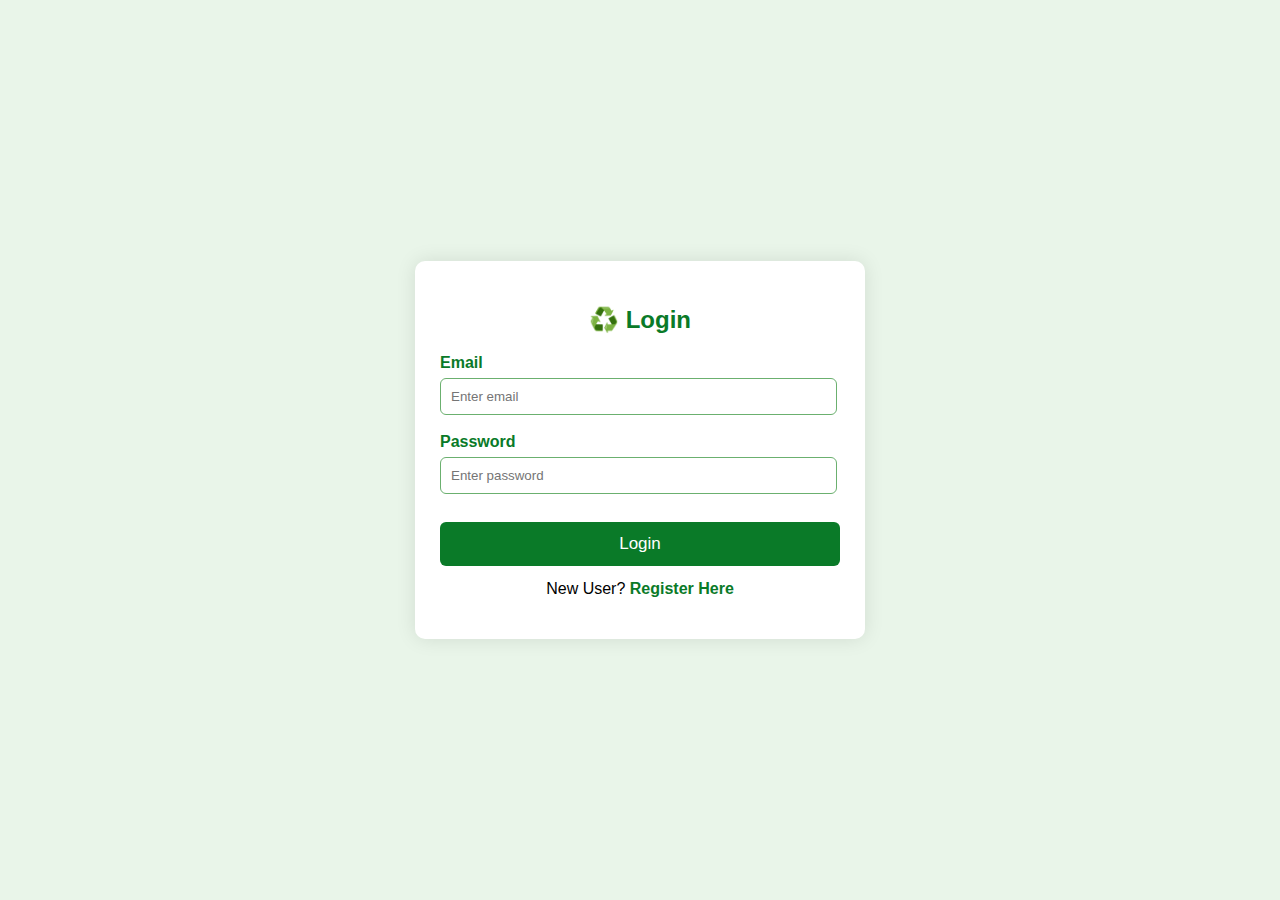
<file: index.html>
<!DOCTYPE html>
<html lang="en">
<head>
    <meta charset="UTF-8">
    <meta name="viewport" content="width=device-width, initial-scale=1.0">
    <title>E-Garbage Marketplace - Home</title>
    <link rel="stylesheet" href="style.css">
    <link rel="icon" href="logo.png">
</head>
<body>
    <nav class="navbar">
        <div class="container">
            <div class="logo">
                <h2>♻️ E-Garbage Marketplace</h2>
            </div>
            <ul class="nav-links">
                <li><a href="buy.html">Buy</a></li>
                <li><a href="sell.html">Sell</a></li>
                <li><a href="contact.html">Contact</a></li>
                <li><a id="loginLink" href="login.html">Login</a></li>
            </ul>
        </div>
    </nav>

    <section class="hero">
        <div class="hero-overlay">
            <div class="hero-content">
                <h2 id="welcomeUser"></h2>
                <h1>Turn E-Waste into Value</h1>
                <p>Buy and sell electronic waste responsibly. Join the circular economy today.</p>
                <div class="hero-buttons">
                    <a href="buy.html" class="btn btn-primary">Browse Products</a>
                    <a href="sell.html" class="btn btn-secondary">List an Item</a>
                </div>
            </div>
        </div>
    </section>

    <section class="search-section">
        <div class="container">
            <div class="search-bar">
                <input type="text" id="searchInput" placeholder="Search for electronics, components, or devices...">
                <button onclick="searchCategories()">🔍 Search</button>
            </div>
        </div>
    </section>

    <section class="categories">
        <div class="container">
            <h2 class="section-title">Browse E-Waste Categories</h2>
            <div class="category-grid" id="categoryGrid">
                <div class="category-card" data-category="smartphones">
                    <img src="https://images.unsplash.com/photo-1511707171634-5f897ff02aa9?w=400" alt="Smartphones">
                    <div class="category-info">
                        <h3>Smartphones</h3>
                        <p>Old phones, broken screens, parts</p>
                        <a href="buy.html" class="category-link">View Items →</a>
                    </div>
                </div>
                <div class="category-card" data-category="laptops">
                    <img src="https://images.unsplash.com/photo-1496181133206-80ce9b88a853?w=400" alt="Laptops">
                    <div class="category-info">
                        <h3>Laptops</h3>
                        <p>Used laptops, parts, accessories</p>
                        <a href="buy.html" class="category-link">View Items →</a>
                    </div>
                </div>
                <div class="category-card" data-category="computers">
                    <img src="https://images.unsplash.com/photo-1587202372634-32705e3bf49c?w=400" alt="Computers">
                    <div class="category-info">
                        <h3>Desktop Computers</h3>
                        <p>PCs, components, monitors</p>
                        <a href="buy.html" class="category-link">View Items →</a>
                    </div>
                </div>
                <div class="category-card" data-category="tablets">
                    <img src="https://images.unsplash.com/photo-1561154464-82e9adf32764?w=400" alt="Tablets">
                    <div class="category-info">
                        <h3>Tablets</h3>
                        <p>iPads, Android tablets, e-readers</p>
                        <a href="buy.html" class="category-link">View Items →</a>
                    </div>
                </div>
                <div class="category-card" data-category="accessories">
                    <img src="https://images.unsplash.com/photo-1505740420928-5e560c06d30e?w=400" alt="Accessories">
                    <div class="category-info">
                        <h3>Accessories</h3>
                        <p>Headphones, cables, chargers</p>
                        <a href="buy.html" class="category-link">View Items →</a>
                    </div>
                </div>
                <div class="category-card" data-category="components">
                    <img src="https://images.unsplash.com/photo-1591799264318-7e6ef8ddb7ea?w=400" alt="Components">
                    <div class="category-info">
                        <h3>Components</h3>
                        <p>RAM, processors, hard drives</p>
                        <a href="buy.html" class="category-link">View Items →</a>
                    </div>
                </div>
            </div>
        </div>
    </section>

    <section class="features">
        <div class="container">
            <h2 class="section-title">Why Choose Us?</h2>
            <div class="features-grid">
                <div class="feature-card">
                    <div class="feature-icon">🌍</div>
                    <h3>Eco-Friendly</h3>
                    <p>Help reduce electronic waste and support sustainable practices</p>
                </div>
                <div class="feature-card">
                    <div class="feature-icon">💰</div>
                    <h3>Save Money</h3>
                    <p>Get quality electronics at affordable prices</p>
                </div>
                <div class="feature-card">
                    <div class="feature-icon">🔒</div>
                    <h3>Secure Trading</h3>
                    <p>Safe and reliable marketplace for buyers and sellers</p>
                </div>
            </div>
        </div>
    </section>

    <footer class="footer">
        <div class="container">
            <div class="footer-content">
                <div class="footer-section">
                    <h3>♻️ E-Garbage Marketplace</h3>
                    <p>
                        <ul>
                            <li>Building a sustainable future through responsible e-waste management.</li>
                            <li> Our mission: Reduce, Reuse, Recycle — for a cleaner and greener planet.</li>
                        </ul>
                    </p>
                </div>
                <div class="footer-section">
                    <h4>Quick Links</h4>
                    <ul>
                        <li><a href="index.html">Home</a></li>
                        <li><a href="buy.html">Buy</a></li>
                        <li><a href="sell.html">Sell</a></li>
                        <li><a href="contact.html">Contact</a></li>
                    </ul>
                </div>
                <div class="footer-section">
                    <h4>Contact Us</h4>
                    <p>Email: info@egarbage.com</p>
                    <p>Phone: (+91) 78459-15478</p>
                    <p>Join us in promoting eco-friendly disposal of electronics.</p>
                </div>
            </div>
            <div class="footer-bottom">
                <p>&copy; 2025 E-Garbage Marketplace. All rights reserved.</p>
            </div>
        </div>
    </footer>

    <script src="script.js"></script>
</body>
</html>
</file>
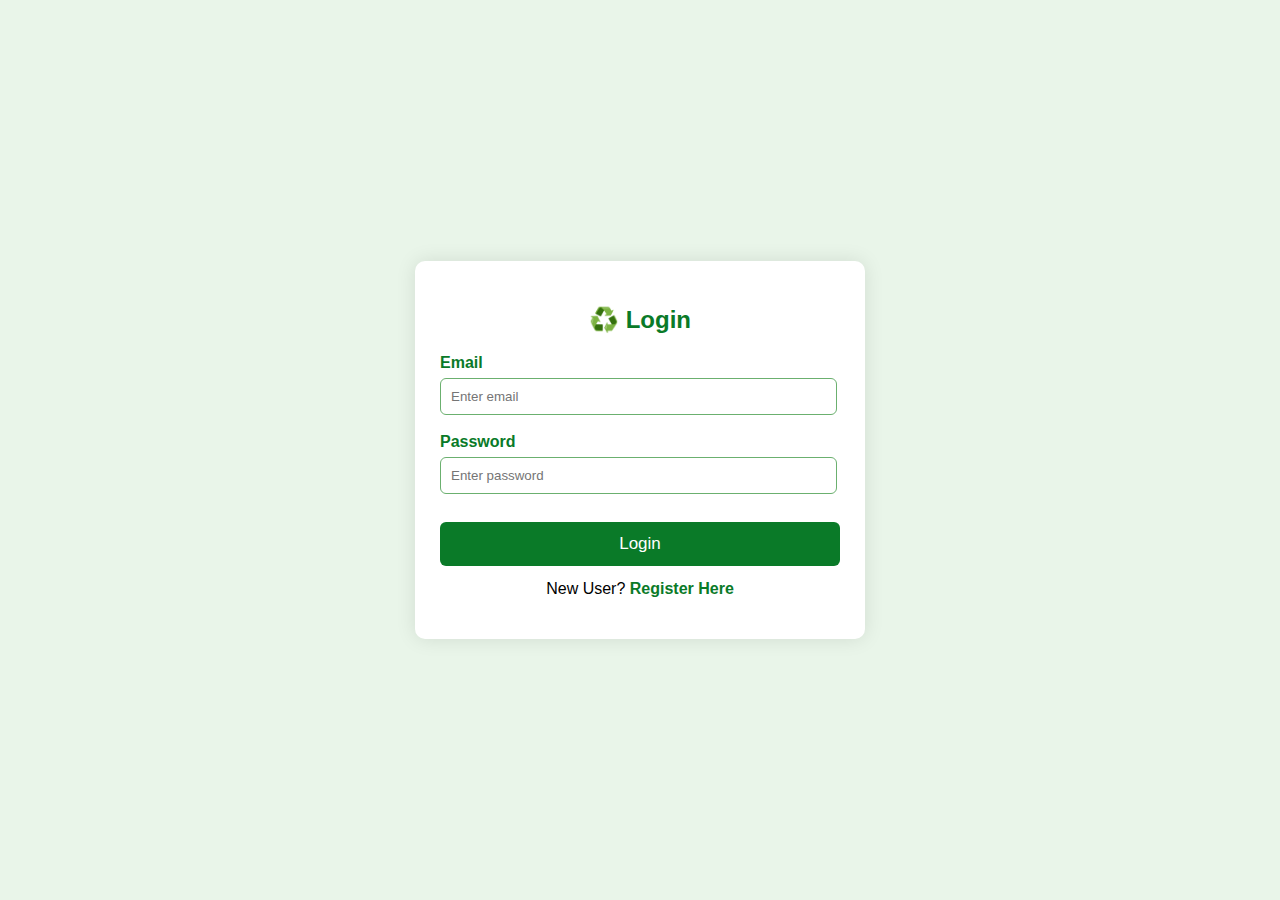
<file: buy.html>
<!DOCTYPE html>
<html lang="en">
<head>
    <meta charset="UTF-8">
    <meta name="viewport" content="width=device-width, initial-scale=1.0">
    <title>Buy E-Waste - E-Garbage Marketplace</title>
    <link rel="stylesheet" href="style.css">
    <link rel="icon" href="logo.png">
</head>
<body>
    <nav class="navbar">
        <div class="container">
            <div class="logo">
                <h2>♻️ E-Garbage Marketplace</h2>
            </div>
            <ul class="nav-links">
                <li><a href="index.html">Home</a></li>
                <li><a href="buy.html" class="active">Buy</a></li>
                <li><a href="sell.html">Sell</a></li>
                <li><a href="contact.html">Contact</a></li>
            </ul>
        </div>
    </nav>

    <section class="page-header">
        <div class="container">
            <h1>Browse Available Products</h1>
            <p>Find quality electronics at great prices</p>
        </div>
    </section>

    <section class="products">
        <div class="container">
            <div class="filter-bar">
                <select id="categoryFilter" onchange="filterProducts()">
                    <option value="all">All Categories</option>
                    <option value="smartphones">Smartphones</option>
                    <option value="laptops">Laptops</option>
                    <option value="tablets">Tablets</option>
                    <option value="accessories">Accessories</option>
                    <option value="components">Components</option>
                </select>
                <select id="conditionFilter" onchange="filterProducts()">
                    <option value="all">All Conditions</option>
                    <option value="excellent">Excellent</option>
                    <option value="good">Good</option>
                    <option value="fair">Fair</option>
                    <option value="parts">For Parts</option>
                </select>
            </div>

            <div class="products-grid" id="productsGrid">
                <div class="product-card" data-category="laptops" data-condition="good">
                    <img src="https://images.unsplash.com/photo-1517336714731-489689fd1ca8?w=400" alt="Dell Laptop">
                    <div class="product-info">
                        <h3>Dell Latitude E7450</h3>
                        <div class="product-meta">
                            <span class="category">Laptops</span>
                            <span class="condition good">Good Condition</span>
                        </div>
                        <p class="product-description">14" laptop, i5 processor, 8GB RAM. Minor cosmetic wear.</p>
                        <div class="product-footer">
                            <span class="price">&#8377;250</span>
                            <button class="btn btn-small" onclick="buyProduct('Dell Latitude E7450')">Buy Now</button>
                        </div>
                    </div>
                </div>

                <div class="product-card" data-category="smartphones" data-condition="excellent">
                    <img src="https://images.unsplash.com/photo-1580566231970-2c91d3f49637?q=80&w=870&auto=format&fit=crop&ixlib=rb-4.1.0&ixid=M3wxMjA3fDB8MHxwaG90by1wYWdlfHx8fGVufDB8fHx8fA%3D%3D" alt="iPhone">
                    <div class="product-info">
                        <h3>iPhone 11 Pro</h3>
                        <div class="product-meta">
                            <span class="category">Smartphones</span>
                            <span class="condition excellent">Excellent</span>
                        </div>
                        <p class="product-description">64GB, Space Gray. Battery health 87%.</p>
                        <div class="product-footer">
                            <span class="price">&#8377;400</span>
                            <button class="btn btn-small" onclick="buyProduct('iPhone 11 Pro')">Buy Now</button>
                        </div>
                    </div>
                </div>

                <div class="product-card" data-category="tablets" data-condition="good">
                    <img src="https://images.unsplash.com/photo-1544244015-0df4b3ffc6b0?w=400" alt="iPad">
                    <div class="product-info">
                        <h3>iPad Air 3rd Gen</h3>
                        <div class="product-meta">
                            <span class="category">Tablets</span>
                            <span class="condition good">Good Condition</span>
                        </div>
                        <p class="product-description">64GB, WiFi only. Small scratch on screen.</p>
                        <div class="product-footer">
                            <span class="price">&#8377;25000</span>
                            <button class="btn btn-small" onclick="buyProduct('iPad Air 3rd Gen')">Buy Now</button>
                        </div>
                    </div>
                </div>

                <div class="product-card" data-category="accessories" data-condition="excellent">
                    <img src="https://images.unsplash.com/photo-1505740106531-4243f3831c78?w=400" alt="Headphones">
                    <div class="product-info">
                        <h3>Sony WH-1000XM3</h3>
                        <div class="product-meta">
                            <span class="category">Accessories</span>
                            <span class="condition excellent">Excellent</span>
                        </div>
                        <p class="product-description">Noise-canceling headphones. Like new with case.</p>
                        <div class="product-footer">
                            <span class="price">&#8377;16000</span>
                            <button class="btn btn-small" onclick="buyProduct('Sony WH-1000XM3')">Buy Now</button>
                        </div>
                    </div>
                </div>

                <div class="product-card" data-category="components" data-condition="good">
                    <img src="https://images.unsplash.com/photo-1591799264318-7e6ef8ddb7ea?w=400" alt="RAM">
                    <div class="product-info">
                        <h3>16GB DDR4 RAM Kit</h3>
                        <div class="product-meta">
                            <span class="category">Components</span>
                            <span class="condition good">Good Condition</span>
                        </div>
                        <p class="product-description">2x8GB DDR4 3200MHz. Tested and working.</p>
                        <div class="product-footer">
                            <span class="price">&#8377;5200</span>
                            <button class="btn btn-small" onclick="buyProduct('16GB DDR4 RAM Kit')">Buy Now</button>
                        </div>
                    </div>
                </div>

                <div class="product-card" data-category="smartphones" data-condition="fair">
                    <img src="https://images.unsplash.com/photo-1598327105666-5b89351aff97?w=400" alt="Samsung Phone">
                    <div class="product-info">
                        <h3>Samsung Galaxy S10</h3>
                        <div class="product-meta">
                            <span class="category">Smartphones</span>
                            <span class="condition fair">Fair Condition</span>
                        </div>
                        <p class="product-description">128GB. Screen has cracks but fully functional.</p>
                        <div class="product-footer">
                            <span class="price">&#8377;12500</span>
                            <button class="btn btn-small" onclick="buyProduct('Samsung Galaxy S10')">Buy Now</button>
                        </div>
                    </div>
                </div>

                <div class="product-card" data-category="laptops" data-condition="parts">
                    <img src="https://images.unsplash.com/photo-1588872657578-7efd1f1555ed?w=400" alt="MacBook">
                    <div class="product-info">
                        <h3>MacBook Pro 2015</h3>
                        <div class="product-meta">
                            <span class="category">Laptops</span>
                            <span class="condition parts">For Parts</span>
                        </div>
                        <p class="product-description">Screen damaged, motherboard working. Good for parts.</p>
                        <div class="product-footer">
                            <span class="price">&#8377;9600</span>
                            <button class="btn btn-small" onclick="buyProduct('MacBook Pro 2015')">Buy Now</button>
                        </div>
                    </div>
                </div>

                <div class="product-card" data-category="accessories" data-condition="good">
                    <img src="https://images.unsplash.com/photo-1583394838336-acd977736f90?w=400" alt="Keyboard">
                    <div class="product-info">
                        <h3>Mechanical Keyboard</h3>
                        <div class="product-meta">
                            <span class="category">Accessories</span>
                            <span class="condition good">Good Condition</span>
                        </div>
                        <p class="product-description">Cherry MX Blue switches. RGB backlit.</p>
                        <div class="product-footer">
                            <span class="price">&#8377;5680</span>
                            <button class="btn btn-small" onclick="buyProduct('Mechanical Keyboard')">Buy Now</button>
                        </div>
                    </div>
                </div>

                <div class="product-card" data-category="components" data-condition="excellent">
                    <img src="https://images.unsplash.com/photo-1555617981-dac3880eac6e?w=400" alt="SSD">
                    <div class="product-info">
                        <h3>Samsung 500GB SSD</h3>
                        <div class="product-meta">
                            <span class="category">Components</span>
                            <span class="condition excellent">Excellent</span>
                        </div>
                        <p class="product-description">SATA SSD. 98% health. Barely used.</p>
                        <div class="product-footer">
                            <span class="price">&#8377;3500</span>
                            <button class="btn btn-small" onclick="buyProduct('Samsung 500GB SSD')">Buy Now</button>
                        </div>
                    </div>
                </div>
            </div>
        </div>
    </section>

    <footer class="footer">
        <div class="container">
            <div class="footer-content">
                <div class="footer-section">
                    <h3>♻️ E-Garbage Marketplace</h3>
                    <p>
                        <ul>
                            <li>Building a sustainable future through responsible e-waste management.</li>
                            <li> Our mission: Reduce, Reuse, Recycle — for a cleaner and greener planet.</li>
                        </ul>
                    </p>
                </div>
                <div class="footer-section">
                    <h4>Quick Links</h4>
                    <ul>
                        <li><a href="index.html">Home</a></li>
                        <li><a href="buy.html">Buy</a></li>
                        <li><a href="sell.html">Sell</a></li>
                        <li><a href="contact.html">Contact</a></li>
                    </ul>
                </div>
                <div class="footer-section">
                    <h4>Contact Us</h4>
                    <p>Email: info@egarbage.com</p>
                    <p>Phone: (+91) 78459-15478</p>
                    <p>Join us in promoting eco-friendly disposal of electronics.</p>
                </div>
            </div>
            <div class="footer-bottom">
                <p>&copy; 2025 E-Garbage Marketplace. All rights reserved.</p>
            </div>
        </div>
    </footer>

    <script src="script.js"></script>
</body>
</html>
</file>
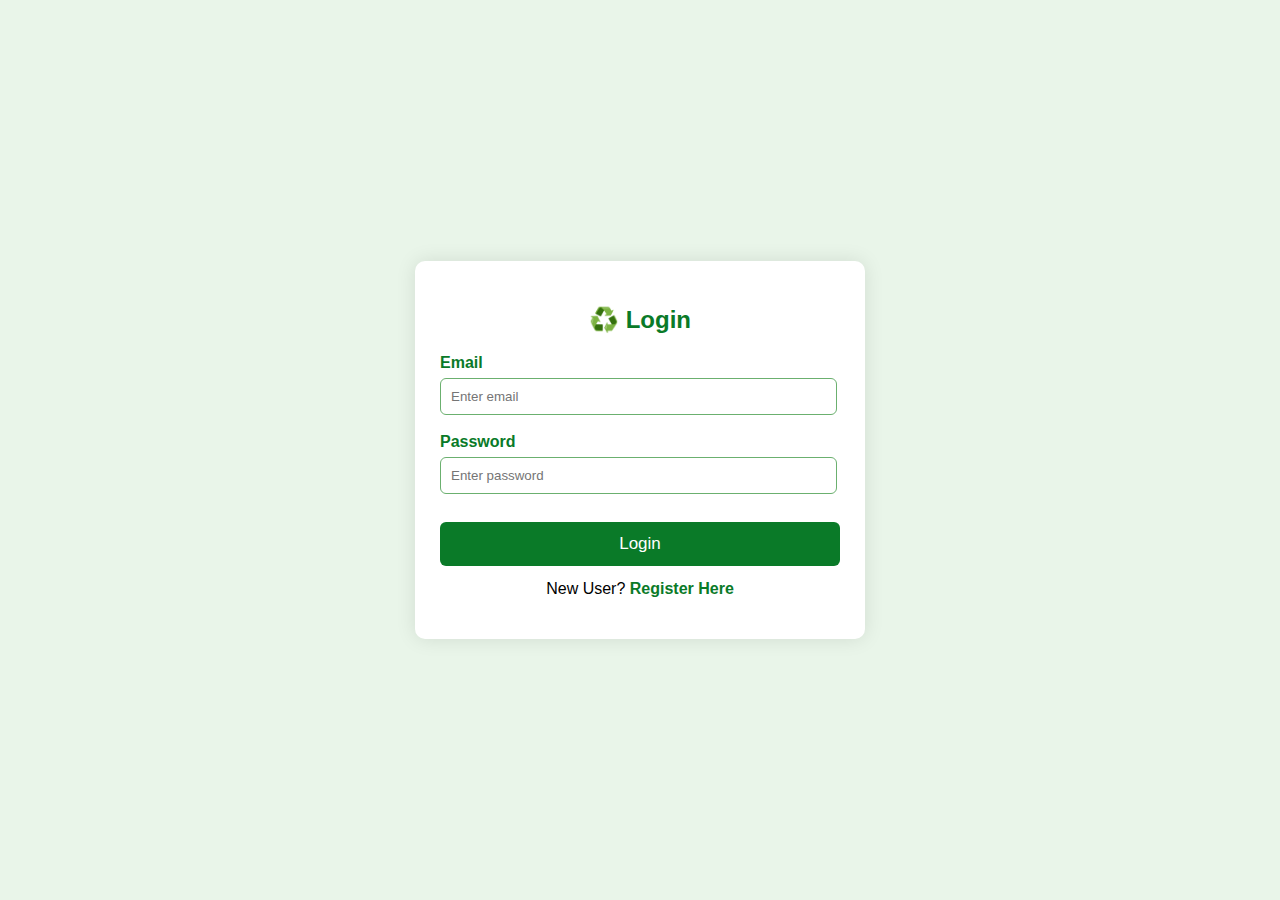
<file: contact.html>
<!DOCTYPE html>
<html lang="en">
<head>
    <meta charset="UTF-8">
    <meta name="viewport" content="width=device-width, initial-scale=1.0">
    <title>Contact Us - E-Garbage Marketplace</title>
    <link rel="stylesheet" href="style.css">
    <link rel="icon" href="logo.png">
</head>
<body>
    <nav class="navbar">
        <div class="container">
            <div class="logo">
                <h2>♻️ E-Garbage Marketplace</h2>
            </div>
            <ul class="nav-links">
                <li><a href="index.html">Home</a></li>
                <li><a href="buy.html">Buy</a></li>
                <li><a href="sell.html">Sell</a></li>
                <li><a href="contact.html" class="active">Contact</a></li>
            </ul>
        </div>
    </nav>

    <section class="page-header">
        <div class="container">
            <h1>Get In Touch</h1>
            <p>We'd love to hear from you</p>
        </div>
    </section>

    <section class="contact-section">
        <div class="container">
            <div class="contact-wrapper">
                <div class="contact-info">
                    <h2>Contact Information</h2>
                    <p>Have questions? Reach out to us and we'll get back to you as soon as possible.</p>
                    
                    <div class="contact-details">
                        <div class="contact-item">
                            <div class="contact-icon">📧</div>
                            <div>
                                <h4>Email</h4>
                                <p>info@egarbage.com</p>
                            </div>
                        </div>
                        <div class="contact-item">
                            <div class="contact-icon">📱</div>
                            <div>
                                <h4>Phone</h4>
                                <p>(+91) 78459-15478</p>
                            </div>
                        </div>
                        <div class="contact-item">
                            <div class="contact-icon">📍</div>
                            <div>
                                <h4>Address</h4>
                                <p>51 Bhagwanpur<br>Vaishali Bihar, 844114</p>
                            </div>
                        </div>
                        <div class="contact-item">
                            <div class="contact-icon">⏰</div>
                            <div>
                                <h4>Business Hours</h4>
                                <p>Monday - Friday: 9am - 6pm<br>Saturday: 10am - 4pm</p>
                            </div>
                        </div>
                    </div>
                </div>

                <div class="contact-form-wrapper">
                    <form id="contactForm" onsubmit="handleContactForm(event)">
                        <div class="form-group">
                            <label for="name">Your Name *</label>
                            <input type="text" id="name" name="name" placeholder="John Doe" required>
                            <span class="error-message" id="nameError"></span>
                        </div>

                        <div class="form-group">
                            <label for="email">Your Email *</label>
                            <input type="email" id="email" name="email" placeholder="your@email.com" required>
                            <span class="error-message" id="contactEmailError"></span>
                        </div>

                        <div class="form-group">
                            <label for="subject">Subject *</label>
                            <input type="text" id="subject" name="subject" placeholder="How can we help?" required>
                            <span class="error-message" id="subjectError"></span>
                        </div>

                        <div class="form-group">
                            <label for="message">Message *</label>
                            <textarea id="message" name="message" rows="6" placeholder="Tell us more about your inquiry..." required></textarea>
                            <span class="error-message" id="messageError"></span>
                        </div>

                        <button type="submit" class="btn btn-primary">Send Message</button>

                        <div id="contactSuccessMessage" class="success-message" style="display: none;">
                            ✅ Thank you! Your message has been sent successfully. We'll get back to you soon.
                        </div>
                    </form>
                </div>
            </div>
        </div>
    </section>

    <section class="faq-section">
        <div class="container">
            <h2 class="section-title">Frequently Asked Questions</h2>
            <div class="faq-grid">
                <div class="faq-item">
                    <h3>How do I list an item?</h3>
                    <p>Simply visit our Sell page, fill out the form with your product details, and submit. Your listing will be reviewed and posted shortly.</p>
                </div>
                <div class="faq-item">
                    <h3>Is there a fee to sell?</h3>
                    <p>Listing items is completely free! We only charge a small commission when your item sells successfully.</p>
                </div>
                <div class="faq-item">
                    <h3>How do I purchase an item?</h3>
                    <p>Browse our Buy page, select the item you want, and click the Buy Now button. You'll be contacted with payment and shipping details.</p>
                </div>
                <div class="faq-item">
                    <h3>What items can I sell?</h3>
                    <p>We accept all types of electronic devices and components, including smartphones, laptops, tablets, accessories, and computer parts.</p>
                </div>
            </div>
        </div>
    </section>

    <footer class="footer">
        <div class="container">
            <div class="footer-content">
                <div class="footer-section">
                    <h3>♻️ E-Garbage Marketplace</h3>
                     <p>
                        <ul>
                            <li>Building a sustainable future through responsible e-waste management.</li>
                            <li> Our mission: Reduce, Reuse, Recycle — for a cleaner and greener planet.</li>
                        </ul>
                    </p>
                </div>
                <div class="footer-section">
                    <h4>Quick Links</h4>
                    <ul>
                        <li><a href="index.html">Home</a></li>
                        <li><a href="buy.html">Buy</a></li>
                        <li><a href="sell.html">Sell</a></li>
                        <li><a href="contact.html">Contact</a></li>
                    </ul>
                </div>
                <div class="footer-section">
                    <h4>Contact Us</h4>
                    <p>Email: info@egarbage.com</p>
                    <p>Phone: (+91) 78459-15478</p>
                    <p>Join us in promoting eco-friendly disposal of electronics.</p>
                </div>
            </div>
            <div class="footer-bottom">
                <p>&copy; 2025 E-Garbage Marketplace. All rights reserved.</p>
            </div>
        </div>
    </footer>

    <script src="script.js"></script>
</body>
</html>
</file>
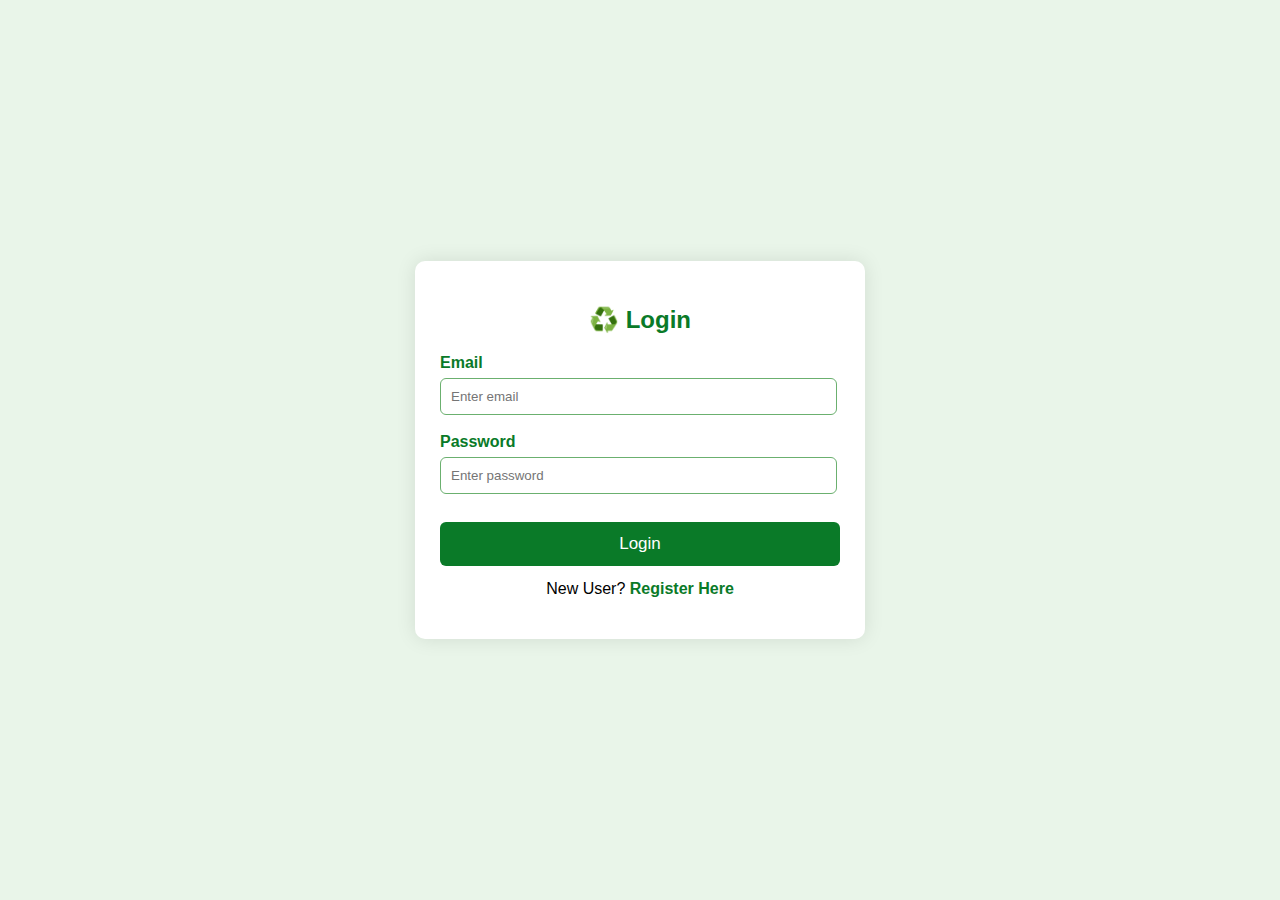
<file: login.html>
<!DOCTYPE html>
<html lang="en">
<head>
    <meta charset="UTF-8" />
    <meta name="viewport" content="width=device-width, initial-scale=1.0" />
    <title>E-Garbage Marketplace | Login</title>

    <style>
        body {
            margin: 0;
            padding: 0;
            background: #e9f5e9;
            font-family: Arial, Helvetica, sans-serif;
            display: flex;
            justify-content: center;
            align-items: center;
            height: 100vh;
        }

        .box {
            width: 400px;
            background: #fff;
            padding: 25px;
            border-radius: 10px;
            box-shadow: 0 0 20px rgba(0,0,0,0.1);
        }

        h2 {
            text-align: center;
            color: #0a7a28;
        }

        .input-group {
            margin-bottom: 18px;
        }

        label {
            font-weight: bold;
            color: #0a7a28;
        }

        input {
            width: 375px;
            padding: 10px;
            border: 1px solid #6bb06f;
            border-radius: 6px;
            margin-top: 6px;
        }

        button {
            width: 100%;
            padding: 12px;
            background: #0a7a28;
            color: white;
            font-size: 17px;
            border: none;
            border-radius: 6px;
            cursor: pointer;
            margin-top: 10px;
        }

        button:hover {
            background: #06601d;
        }

        p {
            text-align: center;
            margin-top: 10px;
        }

        a {
            color: #0a7a28;
            cursor: pointer;
            font-weight: bold;
        }

        #error {
            color: red;
            text-align: center;
            font-size: 14px;
        }
    </style>
</head>

<body>

    <div class="box" id="loginBox">
        <h2>♻️ Login</h2>

        <div class="input-group">
            <label>Email</label>
            <input type="email" id="loginEmail" placeholder="Enter email" />
        </div>

        <div class="input-group">
            <label>Password</label>
            <input type="password" id="loginPass" placeholder="Enter password" />
        </div>

        <button onclick="login()">Login</button>

        <p id="error"></p>

        <p>
            New User? <a onclick="showRegister()">Register Here</a>
        </p>
    </div>


    <!-- Registration Box -->
    <div class="box" id="registerBox" style="display: none;">
        <h2>📝 Register</h2>

        <div class="input-group">
            <label>Name</label>
            <input type="text" id="regName" placeholder="Enter your name" />
        </div>

        <div class="input-group">
            <label>Email</label>
            <input type="email" id="regEmail" placeholder="Enter your email" />
        </div>

        <div class="input-group">
            <label>Password</label>
            <input type="password" id="regPass" placeholder="Enter password" />
        </div>

        <button onclick="register()">Register</button>

        <p id="errorReg"></p>

        <p>
            Already have an account? <a onclick="showLogin()">Login</a>
        </p>
    </div>


    <script>
        // Switch between Login and Register page
        function showRegister() {
            document.getElementById("loginBox").style.display = "none";
            document.getElementById("registerBox").style.display = "block";
        }

        function showLogin() {
            document.getElementById("registerBox").style.display = "none";
            document.getElementById("loginBox").style.display = "block";
        }

        // REGISTER NEW USER
        function register() {
            let name = document.getElementById("regName").value;
            let email = document.getElementById("regEmail").value;
            let pass = document.getElementById("regPass").value;

            if (name === "" || email === "" || pass === "") {
                document.getElementById("errorReg").textContent = "All fields are required!";
                return;
            }

            let users = JSON.parse(localStorage.getItem("users")) || [];

            // Check if email already exists
            let exists = users.some(user => user.email === email);

            if (exists) {
                document.getElementById("errorReg").textContent = "Email already registered!";
                return;
            }

            // Save new user
            users.push({ name, email, pass });
            localStorage.setItem("users", JSON.stringify(users));

            alert("Registration Successful!");
            showLogin();
        }

        // LOGIN USER
        function login() {
            let email = document.getElementById("loginEmail").value;
            let pass = document.getElementById("loginPass").value;

            let users = JSON.parse(localStorage.getItem("users")) || [];

            let valid = users.find(u => u.email === email && u.pass === pass);

            if (valid) {
                alert("Login Successful!");
                localStorage.setItem("loggedInUser", valid.name);

                window.location.href = "index.html"; // redirect to home page
            } else {
                document.getElementById("error").textContent = "Invalid email or password!";
            }
        }

        
    </script>

</body>
</html>
</file>
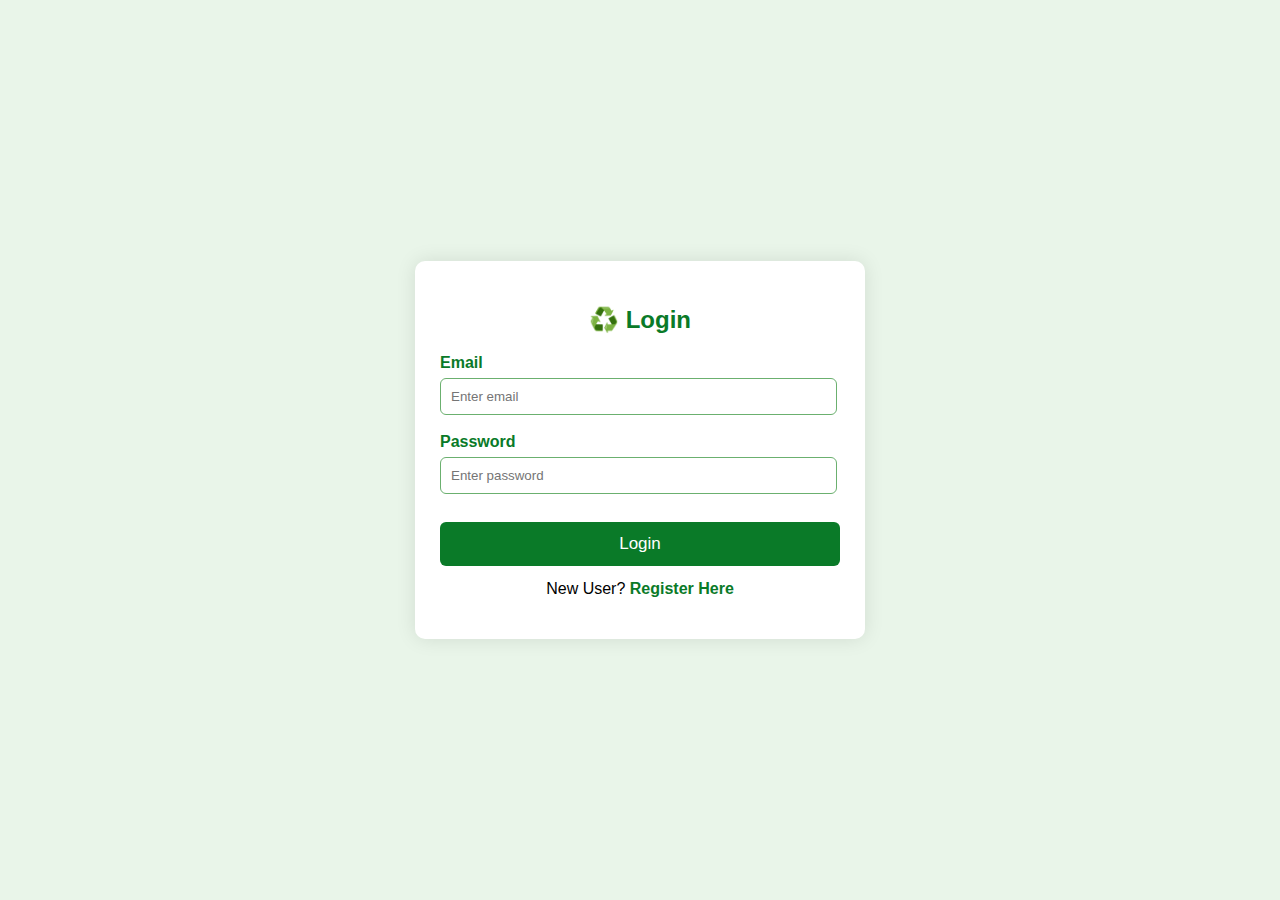
<file: sell.html>
<!DOCTYPE html>
<html lang="en">
<head>
    <meta charset="UTF-8">
    <meta name="viewport" content="width=device-width, initial-scale=1.0">
    <title>Sell E-Waste - E-Garbage Marketplace</title>
    <link rel="stylesheet" href="style.css">
    <link rel="icon" href="logo.png">
</head>
<body>
    <nav class="navbar">
        <div class="container">
            <div class="logo">
                <h2>♻️ E-Garbage Marketplace</h2>
            </div>
            <ul class="nav-links">
                <li><a href="index.html">Home</a></li>
                <li><a href="buy.html">Buy</a></li>
                <li><a href="sell.html" class="active">Sell</a></li>
                <li><a href="contact.html">Contact</a></li>
            </ul>
        </div>
    </nav>

    <section class="page-header">
        <div class="container">
            <h1>List Your Item</h1>
            <p>Turn your old electronics into cash</p>
        </div>
    </section>

    <section class="form-section">
        <div class="container">
            <div class="form-container">
                <form id="sellForm" onsubmit="handleSellForm(event)">
                    <div class="form-group">
                        <label for="productTitle">Product Title *</label>
                        <input type="text" id="productTitle" name="productTitle" placeholder="e.g., iPhone 12 Pro 128GB" required>
                        <span class="error-message" id="titleError"></span>
                    </div>

                    <div class="form-group">
                        <label for="productType">Product Type *</label>
                        <select id="productType" name="productType" required>
                            <option value="">Select a category</option>
                            <option value="smartphones">Smartphones</option>
                            <option value="laptops">Laptops</option>
                            <option value="tablets">Tablets</option>
                            <option value="computers">Desktop Computers</option>
                            <option value="accessories">Accessories</option>
                            <option value="components">Components</option>
                            <option value="other">Other</option>
                        </select>
                        <span class="error-message" id="typeError"></span>
                    </div>

                    <div class="form-group">
                        <label for="condition">Condition *</label>
                        <select id="condition" name="condition" required>
                            <option value="">Select condition</option>
                            <option value="excellent">Excellent - Like new, no visible wear</option>
                            <option value="good">Good - Minor cosmetic wear, fully functional</option>
                            <option value="fair">Fair - Visible wear, may have minor issues</option>
                            <option value="parts">For Parts - Not fully functional</option>
                        </select>
                        <span class="error-message" id="conditionError"></span>
                    </div>

                    <div class="form-group">
                        <label for="price">Price (INR) *</label>
                        <input type="number" id="price" name="price" placeholder="0.00" min="1" step="0.01" required>
                        <span class="error-message" id="priceError"></span>
                    </div>

                    <div class="form-group">
                        <label for="description">Description *</label>
                        <textarea id="description" name="description" rows="5" placeholder="Describe your item's condition, specifications, and any relevant details..." required></textarea>
                        <span class="error-message" id="descriptionError"></span>
                    </div>

                    <div class="form-group">
                        <label for="location">Location</label>
                        <input type="text" id="location" name="location" placeholder="City, State">
                    </div>

                    <div class="form-group">
                        <label for="contactEmail">Contact Email *</label>
                        <input type="email" id="contactEmail" name="contactEmail" placeholder="your@email.com" required>
                        <span class="error-message" id="emailError"></span>
                    </div>

                    <div class="form-group">
                        <label for="contactPhone">Contact Phone</label>
                        <input type="tel" id="contactPhone" name="contactPhone" placeholder="(+91) 78459-15478">
                        <span class="phone-message" id="phoneError"></span>
                    </div>

                    <div class="form-group checkbox-group">
                        <input type="checkbox" id="terms" name="terms" required>
                        <label for="terms">I agree to the terms and conditions and confirm that the information provided is accurate *</label>
                        <span class="error-message" id="termsError"></span>
                    </div>

                    <div class="form-actions">
                        <button type="submit" class="btn btn-primary">List Item</button>
                        <button type="reset" class="btn btn-secondary">Clear Form</button>
                    </div>

                    <div id="successMessage" class="success-message" style="display: none;">
                        ✅ Your item has been listed successfully!
                    </div>
                </form>

                <div class="form-tips">
                    <h3>Tips for a Great Listing</h3>
                    <ul>
                        <li>✓ Use a clear, descriptive title</li>
                        <li>✓ Be honest about the condition</li>
                        <li>✓ Include all relevant specifications</li>
                        <li>✓ Set a competitive price</li>
                        <li>✓ Mention any accessories included</li>
                        <li>✓ Respond promptly to inquiries</li>
                    </ul>
                </div>
            </div>
        </div>
    </section>

    <footer class="footer">
        <div class="container">
            <div class="footer-content">
                <div class="footer-section">
                    <h3>♻️ E-Garbage Marketplace</h3>
                     <p>
                        <ul>
                            <li>Building a sustainable future through responsible e-waste management.</li>
                            <li> Our mission: Reduce, Reuse, Recycle — for a cleaner and greener planet.</li>
                        </ul>
                    </p>
                </div>
                <div class="footer-section">
                    <h4>Quick Links</h4>
                    <ul>
                        <li><a href="index.html">Home</a></li>
                        <li><a href="buy.html">Buy</a></li>
                        <li><a href="sell.html">Sell</a></li>
                        <li><a href="contact.html">Contact</a></li>
                    </ul>
                </div>
                <div class="footer-section">
                    <h4>Contact Us</h4>
                    <p>Email: info@egarbage.com</p>
                    <p>Phone: (+91) 78459-15478</p>
                    <p>Join us in promoting eco-friendly disposal of electronics.</p>
                </div>
            </div>
            <div class="footer-bottom">
                <p>&copy; 2025 E-Garbage Marketplace. All rights reserved.</p>
            </div>
        </div>
    </footer>

    <script src="script.js"></script>
</body>
</html>
</file>
<file: style.css>
* {
    margin: 0;
    padding: 0;
    box-sizing: border-box;
}

body {
    font-family: 'Segoe UI', Tahoma, Geneva, Verdana, sans-serif;
    line-height: 1.6;
    color: #333;
    background-color: #f5f5f5;
}

.container {
    max-width: 1200px;
    margin: 0 auto;
    padding: 0 20px;
}

/* Navbar */
.navbar {
    background: linear-gradient(135deg, #2d5a3d 0%, #1e3a2b 100%);
    color: white;
    padding: 1rem 0;
    position: sticky;
    top: 0;
    z-index: 1000;
    box-shadow: 0 2px 10px rgba(0, 0, 0, 0.1);
}

.navbar .container {
    display: flex;
    justify-content: space-between;
    align-items: center;
}

.logo h2 {
    font-size: 1.5rem;
    font-weight: 600;
}

.nav-links {
    list-style: none;
    display: flex;
    gap: 2rem;
}

.nav-links a {
    color: white;
    text-decoration: none;
    font-weight: 500;
    transition: color 0.3s, transform 0.3s;
    display: inline-block;
}

.nav-links a:hover,
.nav-links a.active {
    color: #7ed957;
    transform: translateY(-2px);
}

/* Hero Section */
.hero {
    height: 500px;
    background: linear-gradient(rgba(0, 0, 0, 0.5), rgba(0, 0, 0, 0.5)),
                url('https://images.unsplash.com/photo-1532996122724-e3c354a0b15b?w=1600') center/cover;
    display: flex;
    align-items: center;
    justify-content: center;
    color: white;
    text-align: center;
}

.hero-content h1 {
    font-size: 3rem;
    margin-bottom: 1rem;
    animation: fadeInUp 0.8s ease-out;
}

.hero-content p {
    font-size: 1.3rem;
    margin-bottom: 2rem;
    animation: fadeInUp 0.8s ease-out 0.2s backwards;
}

.hero-buttons {
    display: flex;
    gap: 1rem;
    justify-content: center;
    animation: fadeInUp 0.8s ease-out 0.4s backwards;
}

@keyframes fadeInUp {
    from {
        opacity: 0;
        transform: translateY(30px);
    }
    to {
        opacity: 1;
        transform: translateY(0);
    }
}

/* Buttons */
.btn {
    padding: 12px 30px;
    border: none;
    border-radius: 5px;
    font-size: 1rem;
    font-weight: 600;
    cursor: pointer;
    transition: all 0.3s ease;
    text-decoration: none;
    display: inline-block;
}

.btn-primary {
    background: #7ed957;
    color: #1e3a2b;
}

.btn-primary:hover {
    background: #6bc547;
    transform: translateY(-2px);
    box-shadow: 0 5px 15px rgba(126, 217, 87, 0.3);
}

.btn-secondary {
    background: #6bc547;
    color: #1e3a2b;
    border: 2px solid white;
}

.btn-secondary:hover {
    background: #6bc547;
    color: #2d5a3d;
    transform: translateY(-2px);
}

.btn-small {
    padding: 8px 20px;
    font-size: 0.9rem;
}

/* Search Section */
.search-section {
    padding: 3rem 0;
    background: white;
}

.search-bar {
    display: flex;
    max-width: 600px;
    margin: 0 auto;
    box-shadow: 0 5px 20px rgba(0, 0, 0, 0.1);
    border-radius: 50px;
    overflow: hidden;
}

.search-bar input {
    flex: 1;
    padding: 15px 25px;
    border: none;
    font-size: 1rem;
    outline: none;
}

.search-bar button {
    padding: 15px 30px;
    background: #2d5a3d;
    color: white;
    border: none;
    cursor: pointer;
    font-size: 1rem;
    transition: background 0.3s;
}

.search-bar button:hover {
    background: #1e3a2b;
}

/* Categories Section */
.categories {
    padding: 4rem 0;
    background: #f9f9f9;
}

.section-title {
    text-align: center;
    font-size: 2.5rem;
    margin-bottom: 3rem;
    color: #2d5a3d;
}

.category-grid {
    display: grid;
    grid-template-columns: repeat(auto-fit, minmax(300px, 1fr));
    gap: 2rem;
}

.category-card {
    background: white;
    border-radius: 10px;
    overflow: hidden;
    box-shadow: 0 5px 15px rgba(0, 0, 0, 0.1);
    transition: transform 0.3s, box-shadow 0.3s;
    cursor: pointer;
}

.category-card:hover {
    transform: translateY(-10px);
    box-shadow: 0 10px 30px rgba(0, 0, 0, 0.2);
}

.category-card img {
    width: 100%;
    height: 200px;
    object-fit: cover;
}

.category-info {
    padding: 1.5rem;
}

.category-info h3 {
    font-size: 1.5rem;
    margin-bottom: 0.5rem;
    color: #2d5a3d;
}

.category-info p {
    color: #666;
    margin-bottom: 1rem;
}

.category-link {
    color: #7ed957;
    font-weight: 600;
    text-decoration: none;
    transition: color 0.3s;
}

.category-link:hover {
    color: #2d5a3d;
}

/* Features Section */
.features {
    padding: 4rem 0;
    background: white;
}

.features-grid {
    display: grid;
    grid-template-columns: repeat(auto-fit, minmax(250px, 1fr));
    gap: 2rem;
}

.feature-card {
    text-align: center;
    padding: 2rem;
    border-radius: 10px;
    background: #f9f9f9;
    transition: transform 0.3s;
}

.feature-card:hover {
    transform: scale(1.05);
}

.feature-icon {
    font-size: 3rem;
    margin-bottom: 1rem;
}

.feature-card h3 {
    font-size: 1.5rem;
    margin-bottom: 0.5rem;
    color: #2d5a3d;
}

.feature-card p {
    color: #666;
}

/* Footer */
.footer {
    background: #1e3a2b;
    color: white;
    padding: 3rem 0 1rem;
    margin-top: 4rem;
}

.footer-content {
    display: grid;
    grid-template-columns: repeat(auto-fit, minmax(250px, 1fr));
    gap: 2rem;
    margin-bottom: 2rem;
}

.footer-section h3,
.footer-section h4 {
    margin-bottom: 1rem;
    color: #7ed957;
}

.footer-section ul {
    list-style: none;
}

.footer-section ul li {
    margin-bottom: 0.5rem;
}

.footer-section a {
    color: white;
    text-decoration: none;
    transition: color 0.3s;
}

.footer-section a:hover {
    color: #7ed957;
}

.footer-bottom {
    text-align: center;
    padding-top: 2rem;
    border-top: 1px solid #2d5a3d;
}

/* Page Header */
.page-header {
    background: linear-gradient(135deg, #2d5a3d 0%, #1e3a2b 100%);
    color: white;
    padding: 4rem 0;
    text-align: center;
}

.page-header h1 {
    font-size: 2.5rem;
    margin-bottom: 0.5rem;
}

.page-header p {
    font-size: 1.2rem;
    opacity: 0.9;
}

/* Products Section */
.products {
    padding: 3rem 0;
}

.filter-bar {
    display: flex;
    gap: 1rem;
    margin-bottom: 2rem;
    flex-wrap: wrap;
}

.filter-bar select {
    padding: 10px 20px;
    border: 2px solid #ddd;
    border-radius: 5px;
    font-size: 1rem;
    cursor: pointer;
    background: white;
    transition: border-color 0.3s;
}

.filter-bar select:focus {
    outline: none;
    border-color: #2d5a3d;
}

.products-grid {
    display: grid;
    grid-template-columns: repeat(auto-fill, minmax(280px, 1fr));
    gap: 2rem;
}

.product-card {
    background: white;
    border-radius: 10px;
    overflow: hidden;
    box-shadow: 0 5px 15px rgba(0, 0, 0, 0.1);
    transition: transform 0.3s, box-shadow 0.3s;
}

.product-card:hover {
    transform: translateY(-5px);
    box-shadow: 0 10px 25px rgba(0, 0, 0, 0.15);
}

.product-card img {
    width: 100%;
    height: 200px;
    object-fit: cover;
}

.product-info {
    padding: 1.5rem;
}

.product-info h3 {
    font-size: 1.3rem;
    margin-bottom: 0.5rem;
    color: #2d5a3d;
}

.product-meta {
    display: flex;
    gap: 0.5rem;
    margin-bottom: 0.5rem;
    flex-wrap: wrap;
}

.category,
.condition {
    padding: 4px 10px;
    border-radius: 20px;
    font-size: 0.8rem;
    font-weight: 600;
}

.category {
    background: #e8f5e9;
    color: #2d5a3d;
}

.condition {
    background: #e0e0e0;
    color: #555;
}

.condition.excellent {
    background: #c8e6c9;
    color: #2e7d32;
}

.condition.good {
    background: #fff9c4;
    color: #f57f17;
}

.condition.fair {
    background: #ffccbc;
    color: #e64a19;
}

.condition.parts {
    background: #d7ccc8;
    color: #5d4037;
}

.product-description {
    color: #666;
    margin: 0.5rem 0;
    font-size: 0.95rem;
}

.product-footer {
    display: flex;
    justify-content: space-between;
    align-items: center;
    margin-top: 1rem;
}

.price {
    font-size: 1.5rem;
    font-weight: 700;
    color: #2d5a3d;
}

/* Form Section */
.form-section {
    padding: 3rem 0;
    background: white;
}

.form-container {
    max-width: 800px;
    margin: 0 auto;
    display: grid;
    gap: 2rem;
}

form {
    background: #f9f9f9;
    padding: 2rem;
    border-radius: 10px;
    box-shadow: 0 5px 15px rgba(0, 0, 0, 0.1);
}

.form-group {
    margin-bottom: 1.5rem;
}

.form-group label {
    display: block;
    margin-bottom: 0.5rem;
    font-weight: 600;
    color: #2d5a3d;
}

.form-group input,
.form-group select,
.form-group textarea {
    width: 100%;
    padding: 12px;
    border: 2px solid #ddd;
    border-radius: 5px;
    font-size: 1rem;
    font-family: inherit;
    transition: border-color 0.3s;
}

.form-group input:focus,
.form-group select:focus,
.form-group textarea:focus {
    outline: none;
    border-color: #2d5a3d;
}

.checkbox-group {
    display: flex;
    align-items: flex-start;
    gap: 0.5rem;
}

.checkbox-group input[type="checkbox"] {
    width: auto;
    margin-top: 4px;
}

.checkbox-group label {
    margin-bottom: 0;
    font-weight: 400;
}

.error-message {
    color: #d32f2f;
    font-size: 0.9rem;
    display: block;
    margin-top: 0.3rem;
}

.success-message {
    background: #c8e6c9;
    color: #2e7d32;
    padding: 1rem;
    border-radius: 5px;
    margin-top: 1rem;
    text-align: center;
    font-weight: 600;
}

.form-actions {
    display: flex;
    gap: 1rem;
}

.form-actions .btn {
    flex: 1;
}

.form-tips {
    background: white;
    padding: 2rem;
    border-radius: 10px;
    box-shadow: 0 5px 15px rgba(0, 0, 0, 0.1);
}

.form-tips h3 {
    color: #2d5a3d;
    margin-bottom: 1rem;
}

.form-tips ul {
    list-style: none;
}

.form-tips li {
    padding: 0.5rem 0;
    color: #666;
}

/* Contact Section */
.contact-section {
    padding: 3rem 0;
}

.contact-wrapper {
    display: grid;
    grid-template-columns: 1fr 1fr;
    gap: 3rem;
}

.contact-info {
    background: #f9f9f9;
    padding: 2rem;
    border-radius: 10px;
}

.contact-info h2 {
    color: #2d5a3d;
    margin-bottom: 1rem;
}

.contact-details {
    margin-top: 2rem;
}

.contact-item {
    display: flex;
    gap: 1rem;
    margin-bottom: 1.5rem;
    align-items: flex-start;
}

.contact-icon {
    font-size: 2rem;
}

.contact-item h4 {
    color: #2d5a3d;
    margin-bottom: 0.3rem;
}

.contact-item p {
    color: #666;
}

.contact-form-wrapper {
    background: white;
}

/* FAQ Section */
.faq-section {
    padding: 3rem 0;
    background: #f9f9f9;
}

.faq-grid {
    display: grid;
    grid-template-columns: repeat(auto-fit, minmax(250px, 1fr));
    gap: 2rem;
}

.faq-item {
    background: white;
    padding: 1.5rem;
    border-radius: 10px;
    box-shadow: 0 3px 10px rgba(0, 0, 0, 0.1);
}

.faq-item h3 {
    color: #2d5a3d;
    margin-bottom: 0.5rem;
}

.faq-item p {
    color: #666;
}

/* Responsive Design */
@media (max-width: 768px) {
    .nav-links {
        gap: 1rem;
    }

    .hero-content h1 {
        font-size: 2rem;
    }

    .hero-content p {
        font-size: 1rem;
    }

    .hero-buttons {
        flex-direction: column;
        width: 100%;
        max-width: 300px;
        margin: 0 auto;
    }

    .category-grid {
        grid-template-columns: 1fr;
    }

    .contact-wrapper {
        grid-template-columns: 1fr;
    }

    .section-title {
        font-size: 2rem;
    }

    .form-actions {
        flex-direction: column;
    }
}

@media (max-width: 480px) {
    .navbar .container {
        flex-direction: column;
        gap: 1rem;
    }

    .nav-links {
        flex-wrap: wrap;
        justify-content: center;
    }

    .hero {
        height: 400px;
    }
}
</file>
